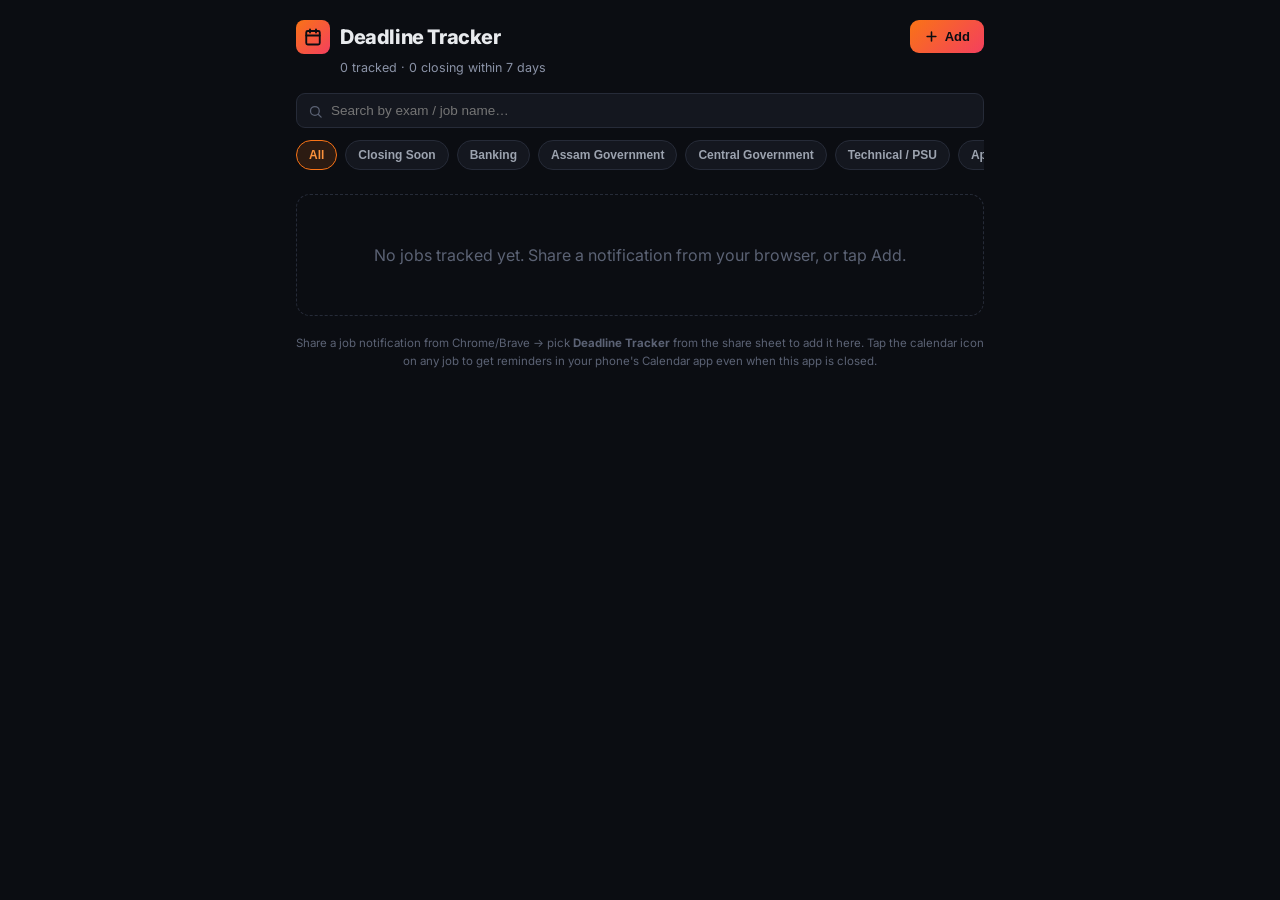
<file: index.html>
<!DOCTYPE html>
<html lang="en">
<head>
<meta charset="UTF-8">
<meta name="viewport" content="width=device-width, initial-scale=1, viewport-fit=cover">
<title>Deadline Tracker</title>
<link rel="manifest" href="manifest.webmanifest">
<link rel="stylesheet" href="style.css">
<link rel="icon" href="icons/icon-192.png">
<meta name="theme-color" content="#0B0D12">
</head>
<body>
  <div class="wrap">
    <div class="header">
      <div>
        <div class="logo">
          <div class="logo-badge">
            <svg width="18" height="18" viewBox="0 0 24 24" fill="none" stroke="#0B0D12" stroke-width="2.5" stroke-linecap="round" stroke-linejoin="round"><rect x="3" y="4" width="18" height="18" rx="2"/><path d="M16 2v4M8 2v4M3 10h18"/></svg>
          </div>
          <h1>Deadline Tracker</h1>
        </div>
        <p class="subtitle" id="subtitle">0 tracked</p>
      </div>
      <div style="display:flex; gap:8px;">
        <button class="btn btn-primary" id="add-btn">
          <svg width="15" height="15" viewBox="0 0 24 24" fill="none" stroke="currentColor" stroke-width="2.5" stroke-linecap="round"><path d="M12 5v14M5 12h14"/></svg>
          Add
        </button>
      </div>
    </div>

    <div id="banner-slot"></div>

    <div class="search-row">
      <svg width="15" height="15" viewBox="0 0 24 24" fill="none" stroke="#5B6274" stroke-width="2" stroke-linecap="round"><circle cx="11" cy="11" r="7"/><path d="M21 21l-4.3-4.3"/></svg>
      <input id="search-input" placeholder="Search by exam / job name…">
    </div>

    <div class="chips" id="chips"></div>

    <div id="job-list"></div>

    <p class="footer-note">
      Share a job notification from Chrome/Brave → pick <strong>Deadline Tracker</strong> from the share sheet to add it here.
      Tap the calendar icon on any job to get reminders in your phone's Calendar app even when this app is closed.
    </p>
  </div>

  <!-- Add Job modal -->
  <div class="overlay" id="add-overlay" style="display:none;">
    <div class="modal">
      <div class="modal-top">
        <h2>Add Job</h2>
        <button class="icon-btn" id="close-add"><svg width="14" height="14" viewBox="0 0 24 24" fill="none" stroke="currentColor" stroke-width="2.5" stroke-linecap="round"><path d="M18 6L6 18M6 6l12 12"/></svg></button>
      </div>
      <p style="font-size:12px; color:#8B93A7; margin:2px 0 14px;">Paste the notification's title, URL and "last date" line — name, date and link fill in automatically.</p>
      <label class="field-label">Paste notification text</label>
      <textarea id="paste-box" class="field-input" rows="3" placeholder="Paste here — e.g. copied from the notification page…"></textarea>
      <label class="field-label">Exam / Job Name</label>
      <input id="m-name" class="field-input" placeholder="e.g. IBPS PO 2026">
      <label class="field-label">Last Date for Form Fill-up</label>
      <input id="m-date" type="date" class="field-input">
      <label class="field-label">Official Notification / Application Link</label>
      <input id="m-link" class="field-input" placeholder="https://…">
      <button class="btn btn-primary" id="save-add" style="width:100%; justify-content:center;">Add to Tracker</button>
    </div>
  </div>

  <script src="shared.js"></script>
  <script src="app.js"></script>
</body>
</html>
</file>
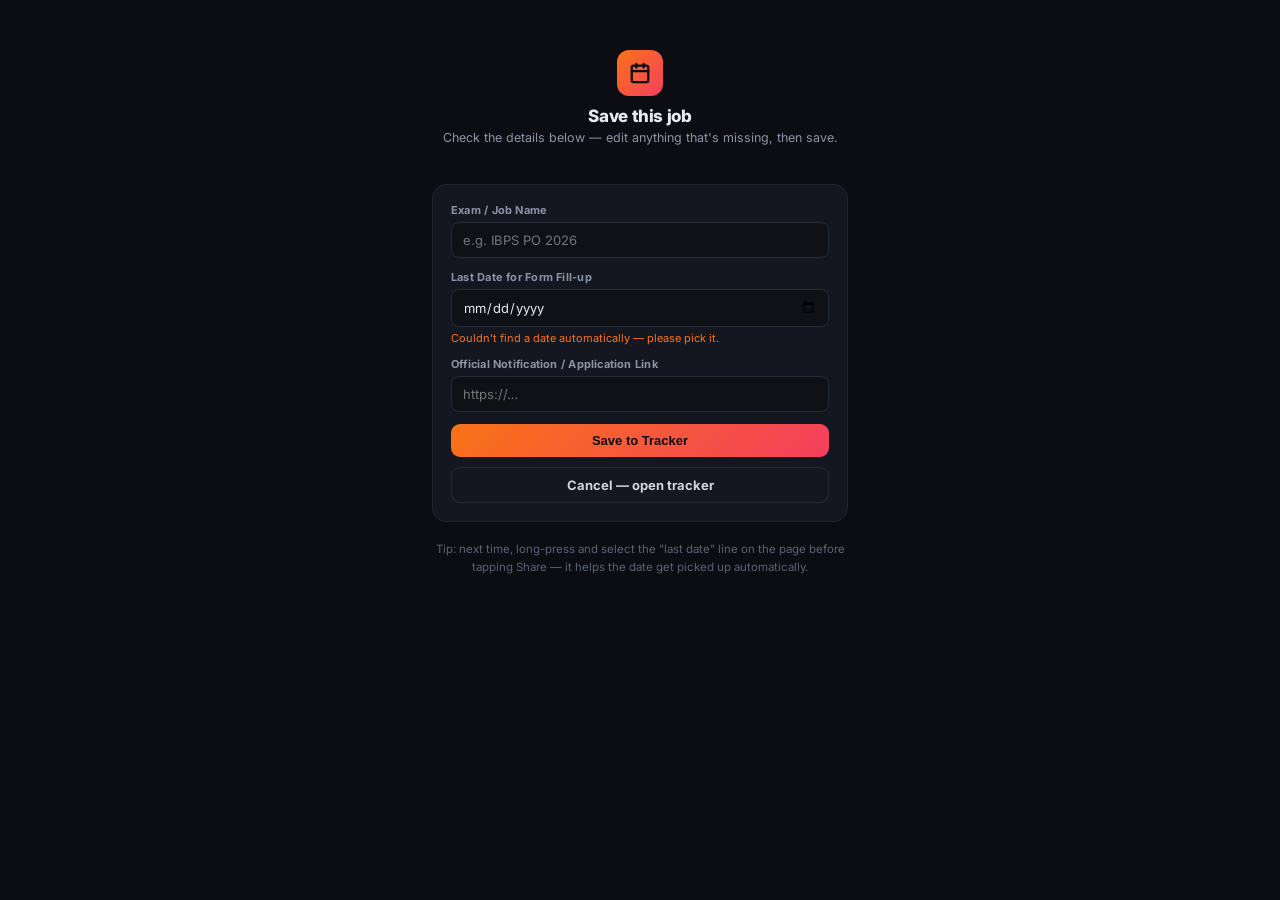
<file: share.html>
<!DOCTYPE html>
<html lang="en">
<head>
<meta charset="UTF-8">
<meta name="viewport" content="width=device-width, initial-scale=1, viewport-fit=cover">
<title>Save job — Deadline Tracker</title>
<link rel="manifest" href="manifest.webmanifest">
<link rel="stylesheet" href="style.css">
<meta name="theme-color" content="#0B0D12">
</head>
<body>
  <div class="wrap" style="max-width:480px;">
    <div class="share-hero">
      <div class="badge">
        <svg width="22" height="22" viewBox="0 0 24 24" fill="none" stroke="#0B0D12" stroke-width="2.5" stroke-linecap="round" stroke-linejoin="round"><rect x="3" y="4" width="18" height="18" rx="2"/><path d="M16 2v4M8 2v4M3 10h18"/></svg>
      </div>
      <h1 style="font-size:17px;">Save this job</h1>
      <p style="color:#8B93A7; font-size:12.5px; margin-top:4px;">Check the details below — edit anything that's missing, then save.</p>
    </div>

    <div class="share-card">
      <label class="field-label">Exam / Job Name</label>
      <input id="f-name" class="field-input" placeholder="e.g. IBPS PO 2026">

      <label class="field-label">Last Date for Form Fill-up</label>
      <input id="f-date" type="date" class="field-input">
      <div id="date-hint" style="font-size:11px; color:#F97316; margin:-8px 0 12px; display:none;">
        Couldn't find a date automatically — please pick it.
      </div>

      <label class="field-label">Official Notification / Application Link</label>
      <input id="f-link" class="field-input" placeholder="https://…">

      <button id="save-btn" class="btn btn-primary" style="width:100%; justify-content:center;">
        Save to Tracker
      </button>
      <a href="./index.html" class="btn btn-ghost" style="width:100%; justify-content:center; margin-top:10px; box-sizing:border-box;">
        Cancel — open tracker
      </a>
    </div>

    <p class="footer-note">
      Tip: next time, long-press and select the "last date" line on the page before tapping Share —
      it helps the date get picked up automatically.
    </p>
  </div>

  <script src="shared.js"></script>
  <script>
    const params = new URLSearchParams(location.search);
    const sharedTitle = params.get('title') || '';
    const sharedText = params.get('text') || '';
    const sharedUrl = params.get('url') || '';
    const blob = [sharedTitle, sharedText, sharedUrl].filter(Boolean).join('\n');

    // name: prefer title, else first line of text
    let name = sharedTitle.trim();
    if (!name && sharedText) name = sharedText.split('\n')[0].trim();
    document.getElementById('f-name').value = name.slice(0, 140);

    // link: prefer explicit url param, else a URL found inside text
    let link = sharedUrl.trim();
    if (!link) {
      const m = sharedText.match(/https?:\/\/[^\s)]+/i);
      if (m) link = m[0];
    }
    document.getElementById('f-link').value = link;

    // date: search combined blob
    const found = parseDateFromText(blob);
    if (found) {
      document.getElementById('f-date').value = toInputDate(found);
    } else {
      document.getElementById('date-hint').style.display = 'block';
    }

    document.getElementById('save-btn').addEventListener('click', () => {
      const nameVal = document.getElementById('f-name').value.trim();
      const dateVal = document.getElementById('f-date').value;
      const linkVal = document.getElementById('f-link').value.trim();
      if (!nameVal || !dateVal) {
        alert('Please fill in the job name and last date.');
        return;
      }
      addJob({
        id: makeId(),
        name: nameVal,
        lastDate: dateVal,
        link: linkVal,
        category: detectCategory(nameVal),
        applied: false,
        createdAt: new Date().toISOString()
      });
      location.href = './index.html?saved=1';
    });
  </script>
</body>
</html>
</file>
<file: style.css>
@import url('https://fonts.googleapis.com/css2?family=Inter:wght@400;500;600;700;800&family=JetBrains+Mono:wght@400;500;700&display=swap');

* { box-sizing: border-box; }
html, body {
  margin: 0; padding: 0;
  background: #0B0D12; color: #E8EAED;
  font-family: 'Inter', ui-sans-serif, system-ui, sans-serif;
  -webkit-tap-highlight-color: transparent;
}
.mono { font-family: 'JetBrains Mono', ui-monospace, monospace; font-variant-numeric: tabular-nums; }
a { color: inherit; }

.wrap { max-width: 720px; margin: 0 auto; padding: 20px 16px 90px; }

.header { display: flex; justify-content: space-between; align-items: flex-start; gap: 12px; margin-bottom: 18px; flex-wrap: wrap; }
.logo { display: flex; align-items: center; gap: 10px; }
.logo-badge {
  width: 34px; height: 34px; border-radius: 8px;
  background: linear-gradient(135deg,#F97316,#F43F5E);
  display: flex; align-items: center; justify-content: center; flex-shrink: 0;
}
h1 { font-size: 20px; font-weight: 800; letter-spacing: -0.02em; margin: 0; }
.subtitle { color: #8B93A7; font-size: 12.5px; margin: 6px 0 0 44px; }

.btn {
  display: inline-flex; align-items: center; gap: 6px; font-weight: 700; font-size: 13px;
  padding: 9px 14px; border-radius: 9px; border: none; cursor: pointer; text-decoration: none;
}
.btn-primary { background: linear-gradient(135deg,#F97316,#F43F5E); color: #0B0D12; }
.btn-ghost { background: #14171F; color: #D1D5DB; border: 1px solid #262B38; }
.icon-btn {
  display: inline-flex; align-items: center; justify-content: center; width: 32px; height: 32px;
  border-radius: 8px; background: #1B1F2A; border: 1px solid #262B38; color: #9CA3AF; cursor: pointer;
}

.banner {
  margin-bottom: 18px; border-radius: 12px; padding: 13px 15px;
  background: linear-gradient(90deg, rgba(244,63,94,0.12), rgba(249,115,22,0.08));
  border: 1px solid rgba(244,63,94,0.35); font-size: 13px; line-height: 1.6;
}
.banner strong { color: #FB7185; }

.search-row { position: relative; margin-bottom: 12px; }
.search-row svg { position: absolute; left: 12px; top: 11px; }
.search-row input {
  width: 100%; background: #14171F; border: 1px solid #262B38; border-radius: 9px;
  padding: 9px 12px 9px 34px; color: #E8EAED; font-size: 13.5px; outline: none;
}

.chips { display: flex; gap: 8px; overflow-x: auto; padding-bottom: 6px; margin-bottom: 18px; -webkit-overflow-scrolling: touch; }
.chip {
  white-space: nowrap; font-size: 12px; font-weight: 600; padding: 7px 12px; border-radius: 999px;
  border: 1px solid #262B38; background: #14171F; color: #9CA3AF; cursor: pointer;
}
.chip.active { border-color: #F97316; background: rgba(249,115,22,0.14); color: #FB923C; }

.job-card { display: flex; background: #14171F; border: 1px solid #1F2330; border-radius: 12px; overflow: hidden; margin-bottom: 10px; }
.job-bar { width: 4px; flex-shrink: 0; }
.job-body { flex: 1; padding: 13px 14px; display: flex; justify-content: space-between; gap: 12px; align-items: center; flex-wrap: wrap; }
.job-name { font-size: 14px; font-weight: 700; }
.job-name.applied { color: #6B7280; text-decoration: line-through; }
.job-cat { font-size: 10px; font-weight: 600; color: #6B7280; border: 1px solid #262B38; border-radius: 5px; padding: 1px 6px; margin-left: 7px; }
.job-meta { font-size: 11.5px; color: #8B93A7; margin-top: 4px; display: flex; gap: 10px; flex-wrap: wrap; align-items: center; }
.job-meta a { color: #7DD3FC; text-decoration: none; display: inline-flex; align-items: center; gap: 3px; }

.job-actions { display: flex; align-items: center; gap: 8px; flex-shrink: 0; flex-wrap: wrap; }
.countdown-chip { text-align: right; padding: 6px 11px; border-radius: 9px; min-width: 118px; }
.countdown-chip .cd { font-size: 12px; font-weight: 700; }
.countdown-chip .pr { font-size: 9.5px; font-weight: 700; letter-spacing: 0.04em; opacity: 0.85; margin-top: 1px; }

.pill-toggle {
  display: flex; align-items: center; gap: 5px; font-size: 11px; font-weight: 600;
  padding: 7px 10px; border-radius: 8px; cursor: pointer; background: #1B1F2A; border: 1px solid #262B38; color: #9CA3AF;
}
.pill-toggle.applied { background: rgba(34,197,94,0.14); border-color: #22C55E; color: #4ADE80; }

.empty { text-align: center; padding: 50px 20px; color: #5B6274; border: 1px dashed #262B38; border-radius: 14px; }

.overlay { position: fixed; inset: 0; background: rgba(4,5,8,0.72); display: flex; align-items: center; justify-content: center; z-index: 50; padding: 16px; }
.modal { background: #12141B; border: 1px solid #262B38; border-radius: 16px; padding: 20px; width: 100%; max-width: 420px; max-height: 86vh; overflow-y: auto; }
.modal h2 { font-size: 16px; font-weight: 700; margin: 0; }
.modal-top { display: flex; justify-content: space-between; align-items: center; margin-bottom: 4px; }
.field-label { display: block; font-size: 11px; font-weight: 700; color: #8B93A7; margin-bottom: 5px; letter-spacing: 0.02em; }
.field-input {
  width: 100%; background: #0F1116; border: 1px solid #262B38; border-radius: 8px;
  padding: 9px 11px; color: #E8EAED; font-size: 13px; outline: none; font-family: inherit; margin-bottom: 12px;
}
textarea.field-input { resize: vertical; }

.footer-note { font-size: 11.5px; color: #5B6274; text-align: center; margin-top: 18px; line-height: 1.6; }

.share-hero { text-align: center; padding: 30px 10px 10px; }
.share-hero .badge { width: 46px; height: 46px; border-radius: 12px; margin: 0 auto 10px; background: linear-gradient(135deg,#F97316,#F43F5E); display: flex; align-items: center; justify-content: center; }
.share-card { background: #14171F; border: 1px solid #1F2330; border-radius: 14px; padding: 18px; margin: 16px; }

@keyframes pulseUrgent { 0%,100% { opacity: 1 } 50% { opacity: .55 } }
.urgent-pulse { animation: pulseUrgent 1.6s ease-in-out infinite; }
</file>
